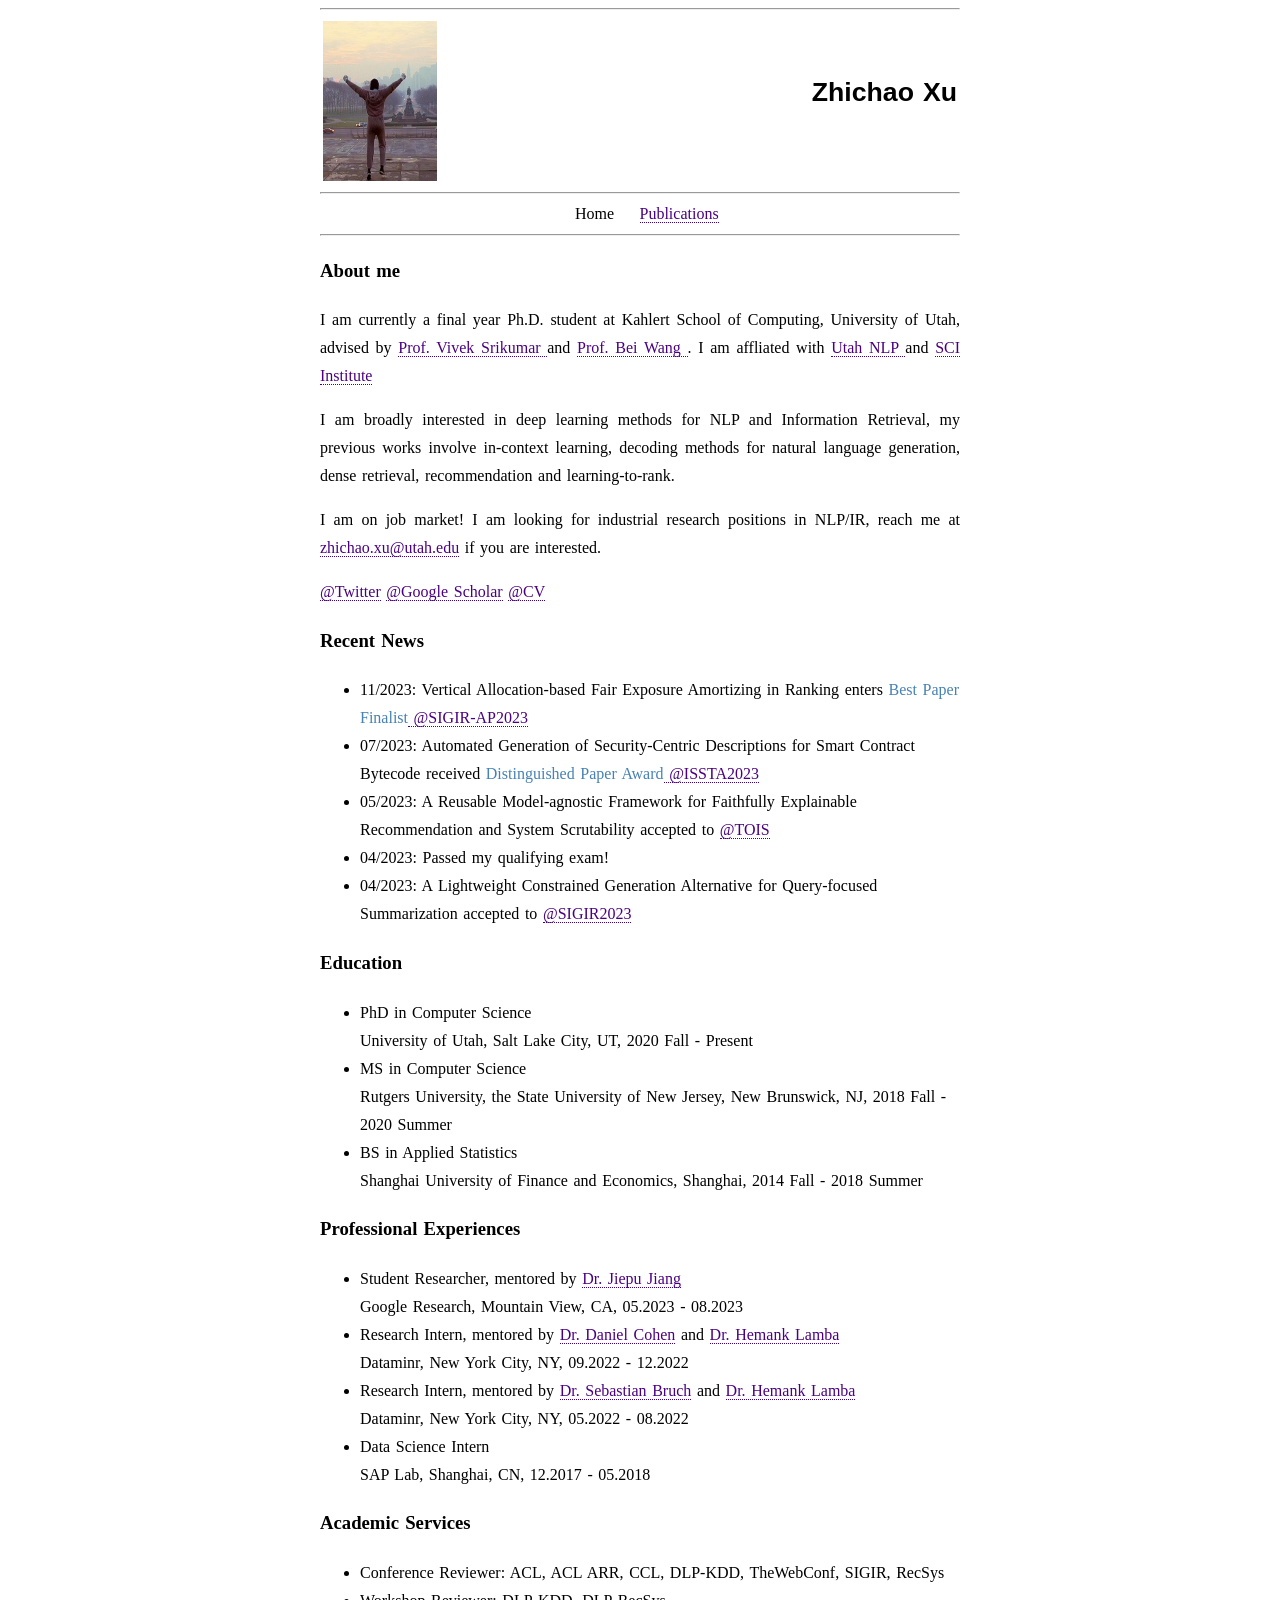
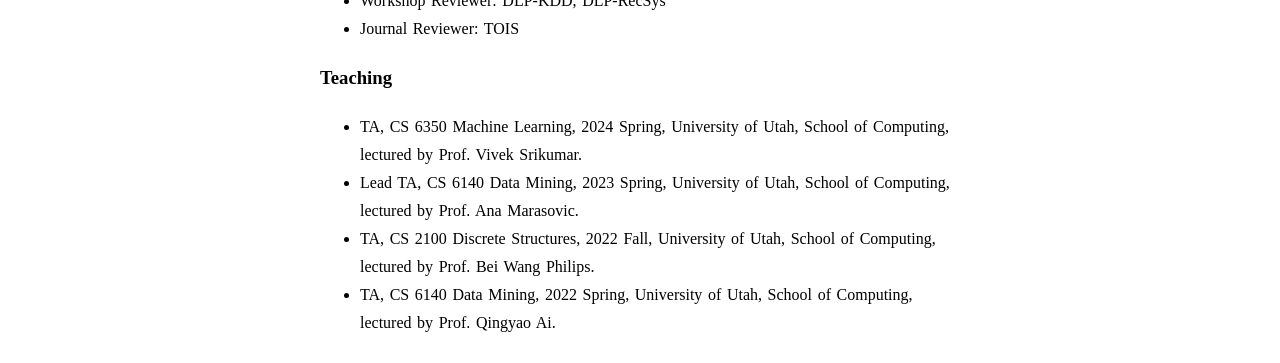
<file: index.html>
<html>
    <head>
        <title>
      Zhichao Xu
        </title>
    </head>
    <link rel="stylesheet" type="text/css" href="css/style1.css"/> 

    <body>
        <hr>
        <TABLE class="header">
            <TR>
                <TD class="photo"><img src="res/rocky-art-museum.jpg" alt="Photo" title="Eureka, Aug. 2021" width="114" height="160"></TD>
                <TD class="details">
                    <table>
                    <TR> <h1>Zhichao Xu</h1> </TR>
                    </table>
                </TD>
            </TR>	
        </TABLE> 
        <hr>
        <TABLE class="navigation">
            <TR>
                <TD class="navlink"></TD>
                <TD class="navlink"></TD>
                <TD class="navlink"></TD>
                <TD class="navlink">
                    Home
                </TD>                
                <TD class="navlink">
                    <a href="pubs.html" > Publications </a>
                </TD>           
                <TD class="navlink"></TD>
                <TD class="navlink"></TD>
                <TD class="navlink"></TD>                
            </TR>	
        </TABLE> 
        <hr>
        
        <h3>About me</h3>
        
        <p align="justify"> I am currently a final year Ph.D. student at Kahlert School of Computing, University of Utah, advised by <a href="https://svivek.com/"> Prof. Vivek Srikumar </a> and <a href="https://www.sci.utah.edu/~beiwang/"> Prof. Bei Wang </a>. I am affliated with <a href="https://nlp.cs.utah.edu/"> Utah NLP </a> and <a href="https://www.sci.utah.edu/"> SCI Institute </a>
        <p align="justify"> I am broadly interested in deep learning methods for NLP and Information Retrieval, my previous works involve in-context learning, decoding methods for natural language generation, dense retrieval, recommendation and learning-to-rank.
        <p align="justify"> I am on job market! I am looking for industrial research positions in NLP/IR, reach me at <a href="zhichao.xu@utah.edu">zhichao.xu@utah.edu</a> if you are interested.
        <p> <a href="https://twitter.com/zhichaoxu_ir">@Twitter</a> <a href="https://scholar.google.com/citations?user=LmLtV_kAAAAJ&hl=en">@Google Scholar</a> <a href="res/cv.pdf">@CV</a>
        
        <h3>Recent News</h3>
        <ul>
            <li> 11/2023: Vertical Allocation-based Fair Exposure Amortizing in Ranking enters <font color="#4682B4">Best Paper Finalist</font><a href="http://www.sigir-ap.org/sigir-ap-2023/"> @SIGIR-AP2023</a> </li>
            <li> 07/2023: Automated Generation of Security-Centric Descriptions for Smart Contract Bytecode received <font color="#4682B4">Distinguished Paper Award</font><a href="https://conf.researchr.org/home/issta-2023"> @ISSTA2023</a> </li>
            <li> 05/2023: A Reusable Model-agnostic Framework for Faithfully Explainable Recommendation and System Scrutability accepted to <a href="https://dl.acm.org/journal/tois">@TOIS</a> </li>          
            <li> 04/2023: Passed my qualifying exam! </li> 
            <li> 04/2023: A Lightweight Constrained Generation Alternative for Query-focused Summarization accepted to <a href="https://sigir.org/sigir2023/">@SIGIR2023</a> </li>
        </ul>

        <h3>Education</h3>
        <ul>
            <li> PhD in Computer Science<br> 
                University of Utah, Salt Lake City, UT, 2020 Fall - Present
            </li>
            <li> MS in Computer Science<br>
                Rutgers University, the State University of New Jersey, New Brunswick, NJ, 2018 Fall - 2020 Summer
            </li>
            <li> BS in Applied Statistics<br>
                Shanghai University of Finance and Economics, Shanghai, 2014 Fall - 2018 Summer
            </li>
        </ul>

        <h3>Professional Experiences</h3>
        <ul>
            <li> Student Researcher, 
                mentored by <a href="https://scholar.google.com/citations?hl=en&user=wpiIJ1MAAAAJ&view_op=list_works&sortby=pubdate">Dr. Jiepu Jiang</a> <br> 
                Google Research, Mountain View, CA, 05.2023 - 08.2023
            </li>
            <li> Research Intern, 
                mentored by <a href="https://scholar.google.com/citations?hl=en&user=BGSFslUAAAAJ&view_op=list_works&sortby=pubdate">Dr. Daniel Cohen</a> 
                and <a href="https://scholar.google.com/citations?user=nuW3M98AAAAJ&hl=en">Dr. Hemank Lamba</a><br> 
                Dataminr, New York City, NY, 09.2022 - 12.2022
            </li>
            <li> Research Intern, mentored by
                <a href="https://scholar.google.com/citations?user=aAWYKCcAAAAJ&hl=en">Dr. Sebastian Bruch</a> 
                and <a href="https://scholar.google.com/citations?user=nuW3M98AAAAJ&hl=en">Dr. Hemank Lamba</a><br> 
                Dataminr, New York City, NY, 05.2022 - 08.2022
            </li>
            <li> Data Science Intern<br>
                SAP Lab, Shanghai, CN, 12.2017 - 05.2018
            </li>
        </ul>
    
        <h3>Academic Services</h3>
        <ul>
            <li> Conference Reviewer: ACL, ACL ARR, CCL, DLP-KDD, TheWebConf, SIGIR, RecSys
            </li>
            <li> Workshop Reviewer: DLP-KDD, DLP-RecSys
            </li>
            <li> Journal Reviewer: TOIS
            </li>
        </ul>

        <h3>Teaching</h3>
        <ul>
            <li> TA, CS 6350 Machine Learning, 2024 Spring, University of Utah, School of Computing, lectured by Prof. Vivek Srikumar.
            </li>
            <li> Lead TA, CS 6140 Data Mining, 2023 Spring, University of Utah, School of Computing, lectured by Prof. Ana Marasovic.
            </li>
            <li> TA, CS 2100 Discrete Structures, 2022 Fall, University of Utah, School of Computing, lectured by Prof. Bei Wang Philips.
            </li>
            <li> TA, CS 6140 Data Mining, 2022 Spring, University of Utah, School of Computing, lectured by Prof. Qingyao Ai.
            </li>
        </ul>

        <p><center>
            <div id="clustrmaps-widget" style="width:30%">
                <script type="text/javascript" id="clustrmaps" src="//clustrmaps.com/map_v2.js?d=2pfFYFQyuD56AVtvFpUzIDqj9STNfO0JtDQ7USXqIRo&cl=ffffff&w=a"></script>
        </div> 


        <script type="text/javascript">
            var gaJsHost = (("https:" == document.location.protocol) ? "https://ssl." : "http://www.");
            document.write(unescape("%3Cscript src='" + gaJsHost + "google-analytics.com/ga.js' type='text/javascript'%3E%3C/script%3E"));
            </script>
            <script type="text/javascript">
            try {
            var pageTracker = _gat._getTracker("UA-5586846-1");
            pageTracker._trackPageview();
            } catch(err) {}
        </script>

    </body>
    
</html>
</file>
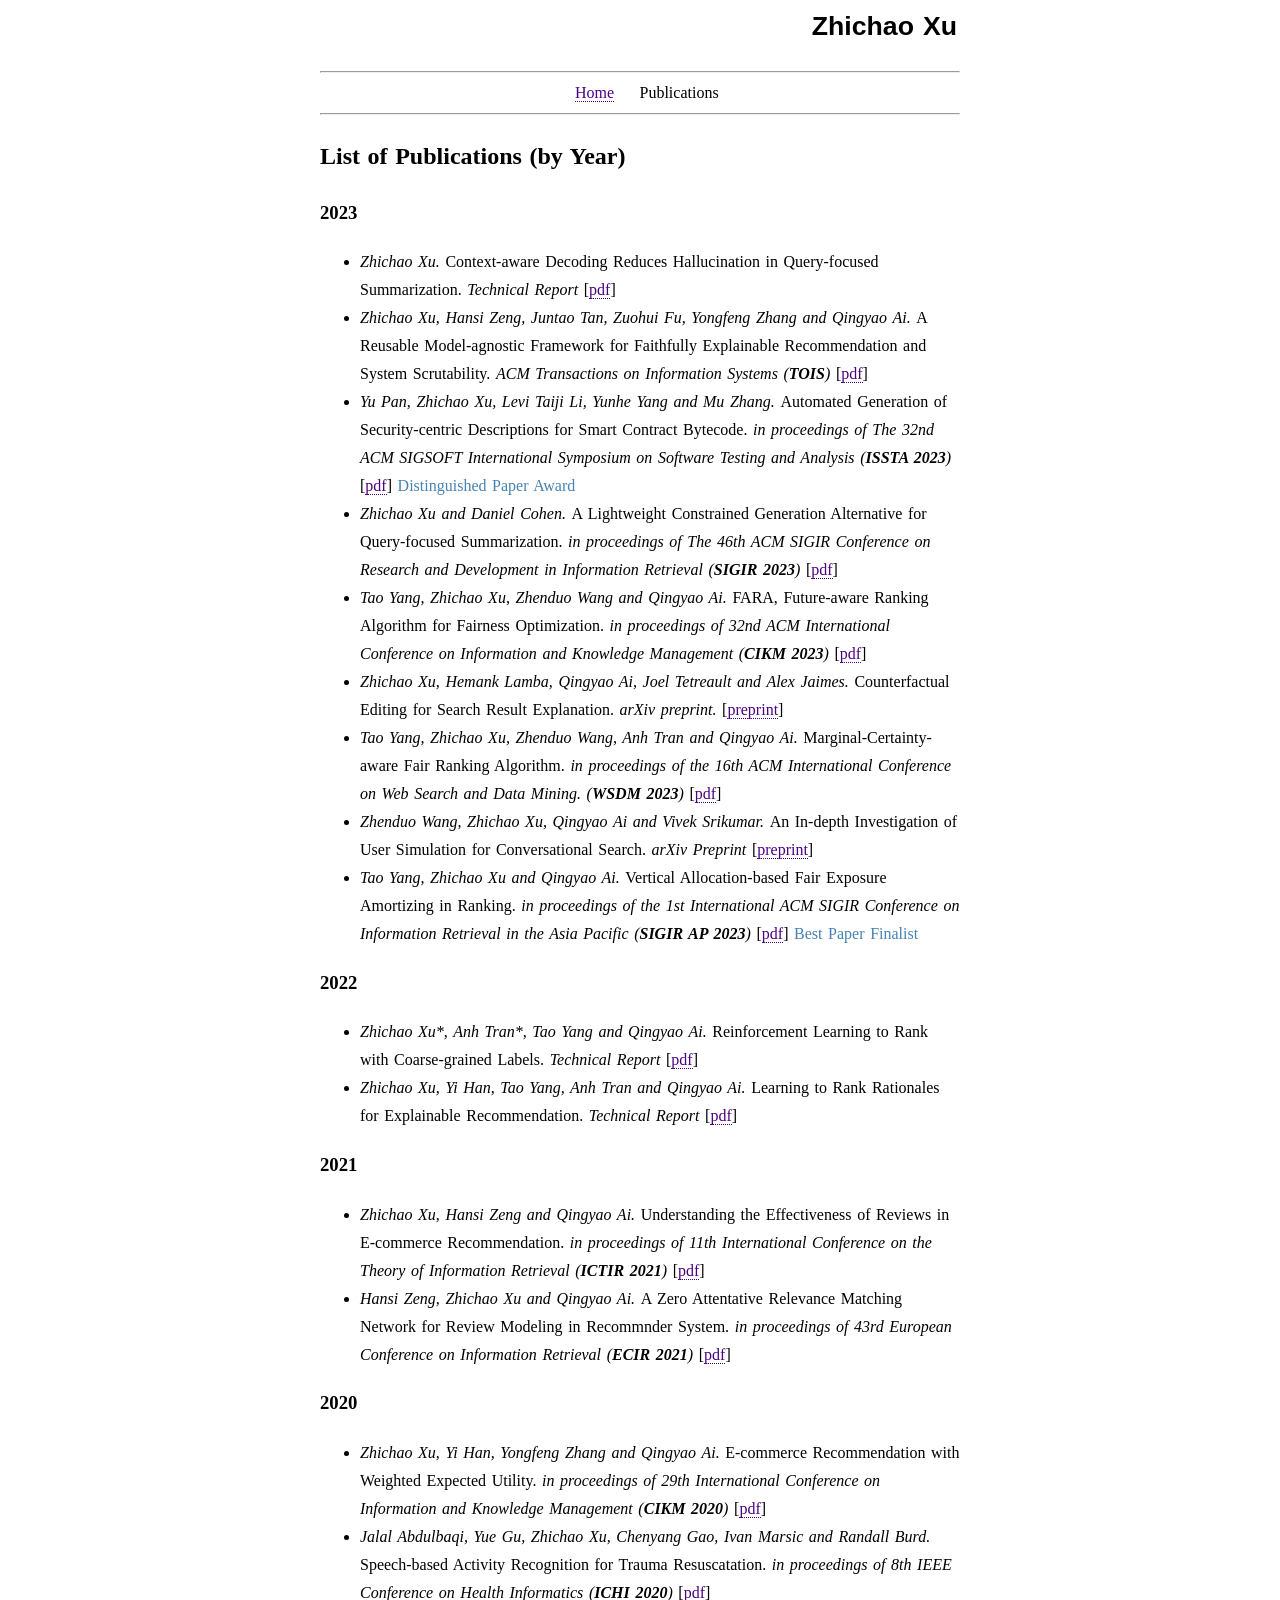
<file: pubs.html>
<html>
    <head>
        <title>
      Zhichao Xu (Publications)
        </title>
    </head>
    <link rel="stylesheet" type="text/css" href="css/style1.css"/> 

    <body>
        <TABLE class="header">
        <TR>
            <TD> </TD>
            <TD class="details">
                <table>
                <TR> <h1>Zhichao Xu</h1> </TR>
                </table>
            </TD>
        </TR>	
        </TABLE> 
        <hr>
        <TABLE class="navigation">
            <TR>
                <TD class="navlink"></TD>
                <TD class="navlink"></TD>
                <TD class="navlink"></TD>
                <TD class="navlink">
                    <a href="index.html"> Home </a>
                </TD>                
                <TD class="navlink">
                    Publications
                </TD>           
                <TD class="navlink"></TD>
                <TD class="navlink"></TD>
                <TD class="navlink"></TD>                
            </TR>	
        </TABLE> 
        <hr>
        
        <h2> List of Publications (by Year) </h2>

        <!-- <h3> 2024 </h3>
        <ul>
        </ul> -->
        
        <h3> 2023 </h3>
        <ul>
        <li> <span class="it"> Zhichao Xu. </span class="it"> Context-aware Decoding Reduces Hallucination in Query-focused Summarization. <span class="it"> Technical Report </span class="it"> [<a href="https://arxiv.org/abs/2312.14335.pdf">pdf</a>] </li>        
        <li> <span class="it"> Zhichao Xu, Hansi Zeng, Juntao Tan, Zuohui Fu, Yongfeng Zhang and Qingyao Ai. </span class="it"> A Reusable Model-agnostic Framework for Faithfully Explainable Recommendation and System Scrutability. <span class="it"> ACM Transactions on Information Systems (<b>TOIS</b>) </span class="it"> [<a href="https://dl.acm.org/doi/pdf/10.1145/3605357">pdf</a>] </li>        
        <li> <span class="it"> Yu Pan, Zhichao Xu, Levi Taiji Li, Yunhe Yang and Mu Zhang. </span class="it"> Automated Generation of Security-centric Descriptions for Smart Contract Bytecode. <span class="it"> in proceedings of The 32nd ACM SIGSOFT International Symposium on Software Testing and Analysis (<b>ISSTA 2023</b>) </span class="it"> [<a href="https://dl.acm.org/doi/pdf/10.1145/3597926.3598132">pdf</a>] <font color="#4682B4">Distinguished Paper Award</font> </li>        
        <li> <span class="it"> Zhichao Xu and Daniel Cohen. </span class="it"> A Lightweight Constrained Generation Alternative for Query-focused Summarization. <span class="it"> in proceedings of The 46th ACM SIGIR Conference on Research and Development in Information Retrieval (<b>SIGIR 2023</b>) </span class="it"> [<a href="https://dl.acm.org/doi/pdf/10.1145/3539618.3591936">pdf</a>] </li>        
        <li> <span class="it"> Tao Yang, Zhichao Xu, Zhenduo Wang and Qingyao Ai. </span class="it"> FARA, Future-aware Ranking Algorithm for Fairness Optimization. <span class="it"> in proceedings of 32nd ACM International Conference on Information and Knowledge Management (<b>CIKM 2023</b>) </span class="it"> [<a href="https://dl.acm.org/doi/10.1145/3583780.3614877">pdf</a>] </li>        
        <li> <span class="it"> Zhichao Xu, Hemank Lamba, Qingyao Ai, Joel Tetreault and Alex Jaimes. </span class="it"> Counterfactual Editing for Search Result Explanation. <span class="it"> arXiv preprint. </span class="it"> [<a href="https://arxiv.org/pdf/2301.10389.pdf">preprint</a>] </li>        
        <li> <span class="it"> Tao Yang, Zhichao Xu, Zhenduo Wang, Anh Tran and Qingyao Ai. </span class="it"> Marginal-Certainty-aware Fair Ranking Algorithm. <span class="it"> in proceedings of the 16th ACM International Conference on Web Search and Data Mining. (<b>WSDM 2023</b>) </span class="it"> [<a href="https://dl.acm.org/doi/pdf/10.1145/3539597.3570474">pdf</a>] </li>        
        <li> <span class="it"> Zhenduo Wang, Zhichao Xu, Qingyao Ai and Vivek Srikumar. </span class="it"> An In-depth Investigation of User Simulation for Conversational Search. <span class="it"> arXiv Preprint </span class="it"> [<a href="https://arxiv.org/pdf/2304.07944.pdf">preprint</a>] </li>        
        <li> <span class="it"> Tao Yang, Zhichao Xu and Qingyao Ai. </span class="it"> Vertical Allocation-based Fair Exposure Amortizing in Ranking. <span class="it"> in proceedings of the 1st International ACM SIGIR Conference on Information Retrieval in the Asia Pacific (<b>SIGIR AP 2023</b>) </span class="it"> [<a href="https://dl.acm.org/doi/abs/10.1145/3624918.3625313">pdf</a>] <font color="#4682B4">Best Paper Finalist</font> </li>        
            <!-- <li> <span class="it"> <b> Zhichao Xu </b>,  </span class="it">  <span class="it">  (<b>  </b>) </span class="it"> [<a href="">  </a>] </li>         -->
        </ul>

        <h3> 2022 </h3>
        <ul>
        <li> <span class="it"> Zhichao Xu*, Anh Tran*, Tao Yang and Qingyao Ai.  </span class="it"> Reinforcement Learning to Rank with Coarse-grained Labels. <span class="it"> Technical Report </span class="it"> [<a href="https://arxiv.org/pdf/2208.07563.pdf">pdf</a>] </li>        
        <li> <span class="it"> Zhichao Xu, Yi Han, Tao Yang, Anh Tran and Qingyao Ai. </span class="it"> Learning to Rank Rationales for Explainable Recommendation. <span class="it"> Technical Report </span class="it"> [<a href="https://arxiv.org/pdf/2206.05368">pdf</a>] </li>        
        </ul>

        <h3> 2021 </h3>
        <ul>
        <li> <span class="it"> Zhichao Xu, Hansi Zeng and Qingyao Ai. </span class="it"> Understanding the Effectiveness of Reviews in E-commerce Recommendation. <span class="it"> in proceedings of 11th International Conference on the Theory of Information Retrieval (<b>ICTIR 2021</b>) </span class="it"> [<a href="https://dl.acm.org/doi/pdf/10.1145/3471158.3472258">pdf</a>] </li>        
        <li> <span class="it"> Hansi Zeng, Zhichao Xu and Qingyao Ai. </span class="it"> A Zero Attentative Relevance Matching Network for Review Modeling in Recommnder System. <span class="it"> in proceedings of 43rd European Conference on Information Retrieval (<b>ECIR 2021</b>) </span class="it"> [<a href="https://arxiv.org/abs/2101.06387">pdf</a>] </li>        
        </ul>

        <h3> 2020 </h3>
        <ul>
        <li> <span class="it"> Zhichao Xu, Yi Han, Yongfeng Zhang and Qingyao Ai. </span class="it"> E-commerce Recommendation with Weighted Expected Utility. <span class="it"> in proceedings of 29th International Conference on Information and Knowledge Management (<b>CIKM 2020</b>) </span class="it"> [<a href="https://dl.acm.org/doi/abs/10.1145/3340531.3411993">pdf</a>] </li>        
        <li> <span class="it"> Jalal Abdulbaqi, Yue Gu, Zhichao Xu, Chenyang Gao, Ivan Marsic and Randall Burd. </span class="it"> Speech-based Activity Recognition for Trauma Resuscatation. <span class="it"> in proceedings of 8th IEEE Conference on Health Informatics (<b>ICHI 2020</b>) </span class="it"> [<a href="https://ieeexplore.ieee.org/abstract/document/9374372">pdf</a>] </li>                        
        </ul>

    </body>
    
</html>
</file>
<file: css/style1.css>
/*Inspired by dive into minimalism by Mark Pilgrim*/

body{
    font-family:"Gill Sans MT","Gill Sans","Goudy Bookletter 1911","Linux Libertine O","Liberation Serif",Candara,serif;
    font-size: 12pt
    margin-top: 2%; margin-right: 20%; margin-bottom: 2%; margin-left: 25%;
    width:40em;
    line-height:1.75;
    word-spacing:0.1em
    }
    
A:link {color: INDIGO; text-decoration: none; border-bottom:1px dotted }
A:visited { color: INDIGO; text-decoration: none; border-bottom:1px dotted }
A:hover { color: black; border-bottom:1px solid; background: Lavender }
A:active { color: purple; text-decoration: none }    

h1 a,h2 a,h3 a,#nav a,.punch a{color:inherit !important}

h1{
    font-family: "trebuchet ms", Arial, Helvetica, sans-serif;
    font-size: 20pt
}

span.emph{ 
font-weight: bold 
}

span.it{ font-style: italic }

table.header{
	border-style: none;
    width: 100%
}

td.details{
	text-align: right;
	width: 50%
}

td.photo{
	text-align: left;
	width: 50%
}

table.navigation{
    align: center;
	border-style: none;
    width: 100%
}

td.navlink{
	text-align: center;
	width: 11%
}

</style>
</file>
